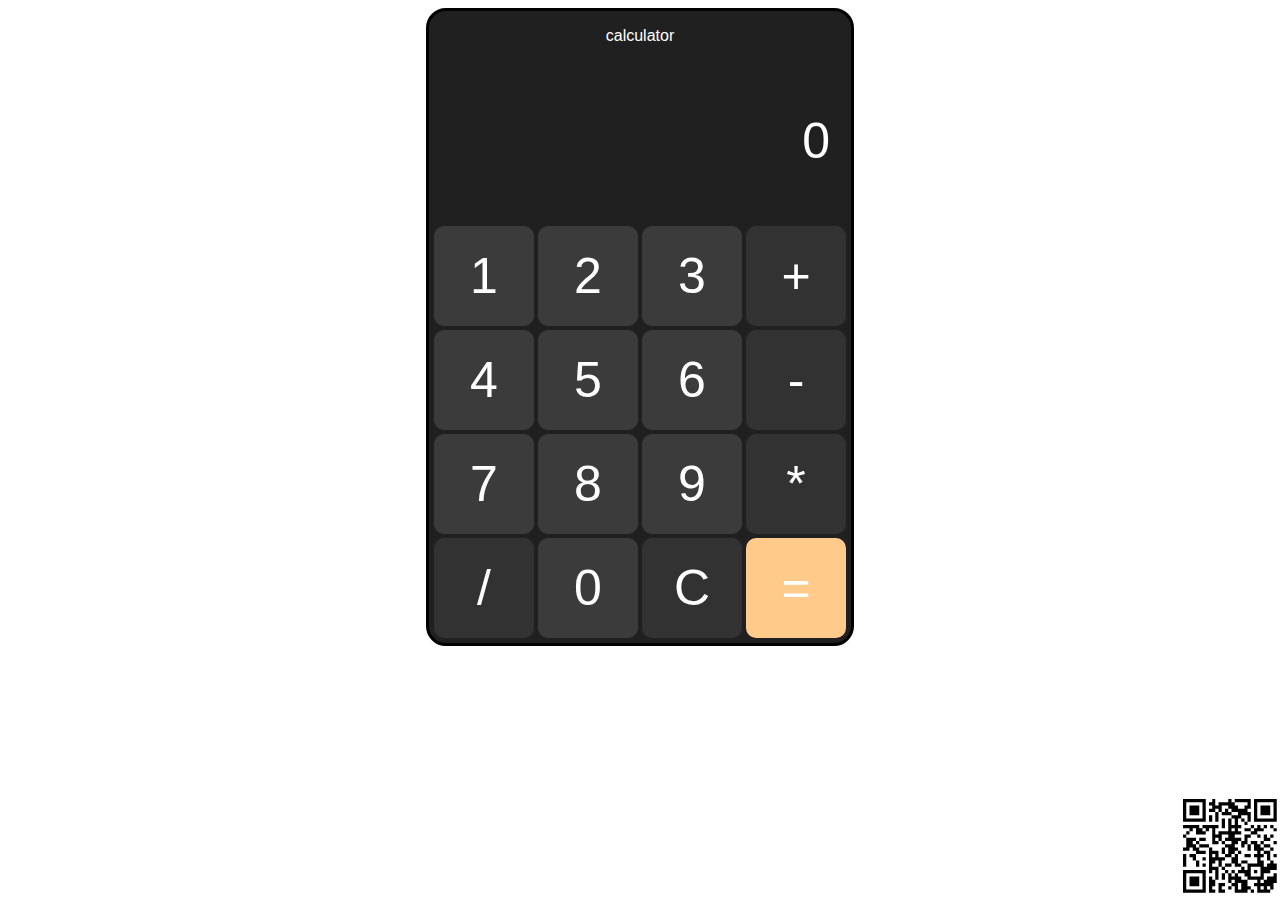
<file: index.html>
<!DOCTYPE html>
<html lang="en">
<head>
    <meta charset="UTF-8">
    <meta name="viewport" content="width=device-width, initial-scale=1.0">
    <title>calculator</title>
    <link rel="stylesheet" href="src/css/style.css">
</head>
<body>
    <main>
        <div id="calc">
            <p>calculator</p>
            <p id="show-tab">0 </p>
            <div id="buttons-case">
                <button class="buttons num-buttons">1</button>
                <button class="buttons num-buttons">2</button>
                <button class="buttons num-buttons">3</button>
                <button class="buttons buttons-sym">+</button>
                <button class="buttons num-buttons">4</button>
                <button class="buttons num-buttons">5</button>
                <button class="buttons num-buttons">6</button>
                <button class="buttons buttons-sym">-</button>
                <button class="buttons num-buttons">7</button>
                <button class="buttons num-buttons">8</button>
                <button class="buttons num-buttons">9</button>
                <button class="buttons buttons-sym">*</button>
                <button class="buttons buttons-sym">/</button>
                <button class="buttons num-buttons">0</button>
                <button class="buttons" id="button-clr">C</button>
                <button class="buttons" id="button-rav">=</button>
            </div>
        </div>
    </main>
    <footer>
        <img src="src/img/QR_code.png" alt="">
    </footer>
<script src="src/js/main.js"></script>
</body>
</html>
</file>
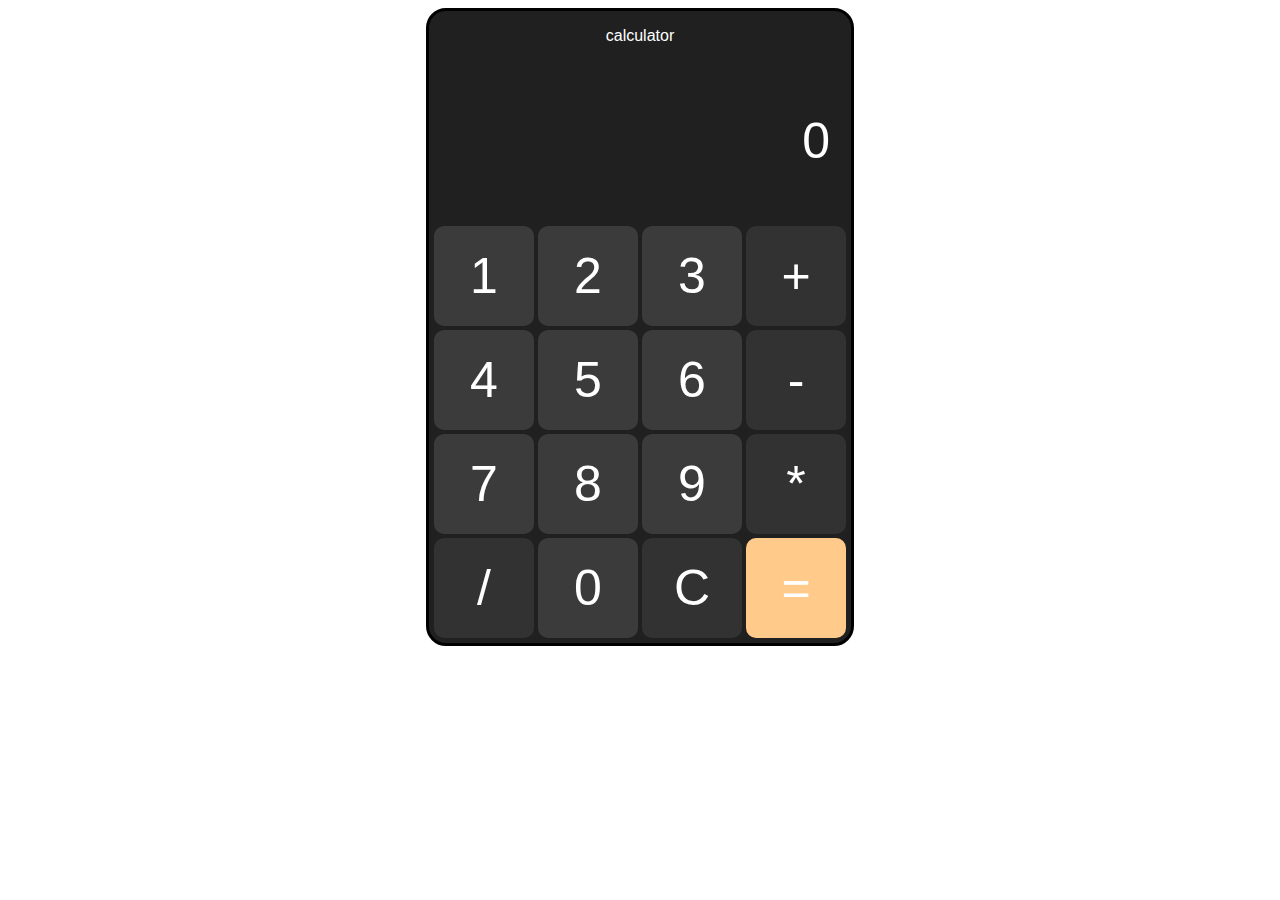
<file: inex.html>
<!DOCTYPE html>
<html lang="en">
<head>
    <meta charset="UTF-8">
    <meta name="viewport" content="width=device-width, initial-scale=1.0">
    <title>calculator</title>
    <link rel="stylesheet" href="src/css/style.css">
</head>
<body>
    <main>
        <div id="calc">
            <p>calculator</p>
            <p id="show-tab">0</p>
            <div id="buttons-case">
                <button class="buttons num-buttons">1</button>
                <button class="buttons num-buttons">2</button>
                <button class="buttons num-buttons">3</button>
                <button class="buttons buttons-sym">+</button>
                <button class="buttons num-buttons">4</button>
                <button class="buttons num-buttons">5</button>
                <button class="buttons num-buttons">6</button>
                <button class="buttons buttons-sym">-</button>
                <button class="buttons num-buttons">7</button>
                <button class="buttons num-buttons">8</button>
                <button class="buttons num-buttons">9</button>
                <button class="buttons buttons-sym">*</button>
                <button class="buttons buttons-sym">/</button>
                <button class="buttons num-buttons">0</button>
                <button class="buttons" id="button-clr">C</button>
                <button class="buttons" id="button-rav">=</button>
            </div>
        </div>
    </main>
<script src="src/js/main.js"></script>
</body>
</html>
</file>
<file: src/css/style.css>
* {
    color: white;
    font-family: 'Gill Sans', 'Gill Sans MT', Calibri, 'Trebuchet MS', sans-serif;
}

#buttons-case {
    padding: 3px;
    display: grid;
    grid-template-columns: auto auto auto auto;
}

#calc {
    display: flex;
    flex-direction: column;
    margin: auto;
    align-items: center;
    background-color: #202020;
    width: fit-content;
    border: solid black 3px;
    border-radius: 20px;
}

footer {
    position: absolute;
    right: 0;
    bottom: 0;
}

footer img {
    height: 100px;
}

.buttons {
    background-color: #3b3b3b;
    height: 100px;
    width: 100px;
    font-size: 50px;
    margin: 2px;
    border: 1px solid transparent;
    border-radius: 10px;
}

.buttons:hover {
    cursor: pointer;
    background-color: #323232;
}

.buttons-sym:hover {
    background-color: #3c3c3c;
}

.buttons-sym {
    background-color: #323232;
}

#button-clr {
    background-color: #323232;
}

#button-rav {
    background-color: #ffca8a;
}

#button-clr:hover {
    background-color: #3c3c3c;
}

#button-rav:hover {
    background-color: #fdb966;
}

#show-tab {
    min-height: 60px;
    display: flex;
    overflow: hidden;
    background-color:transparent;
    justify-content: flex-end;
    align-items: center;
    font-size: 50px;
    width: 380px;
}
</file>
